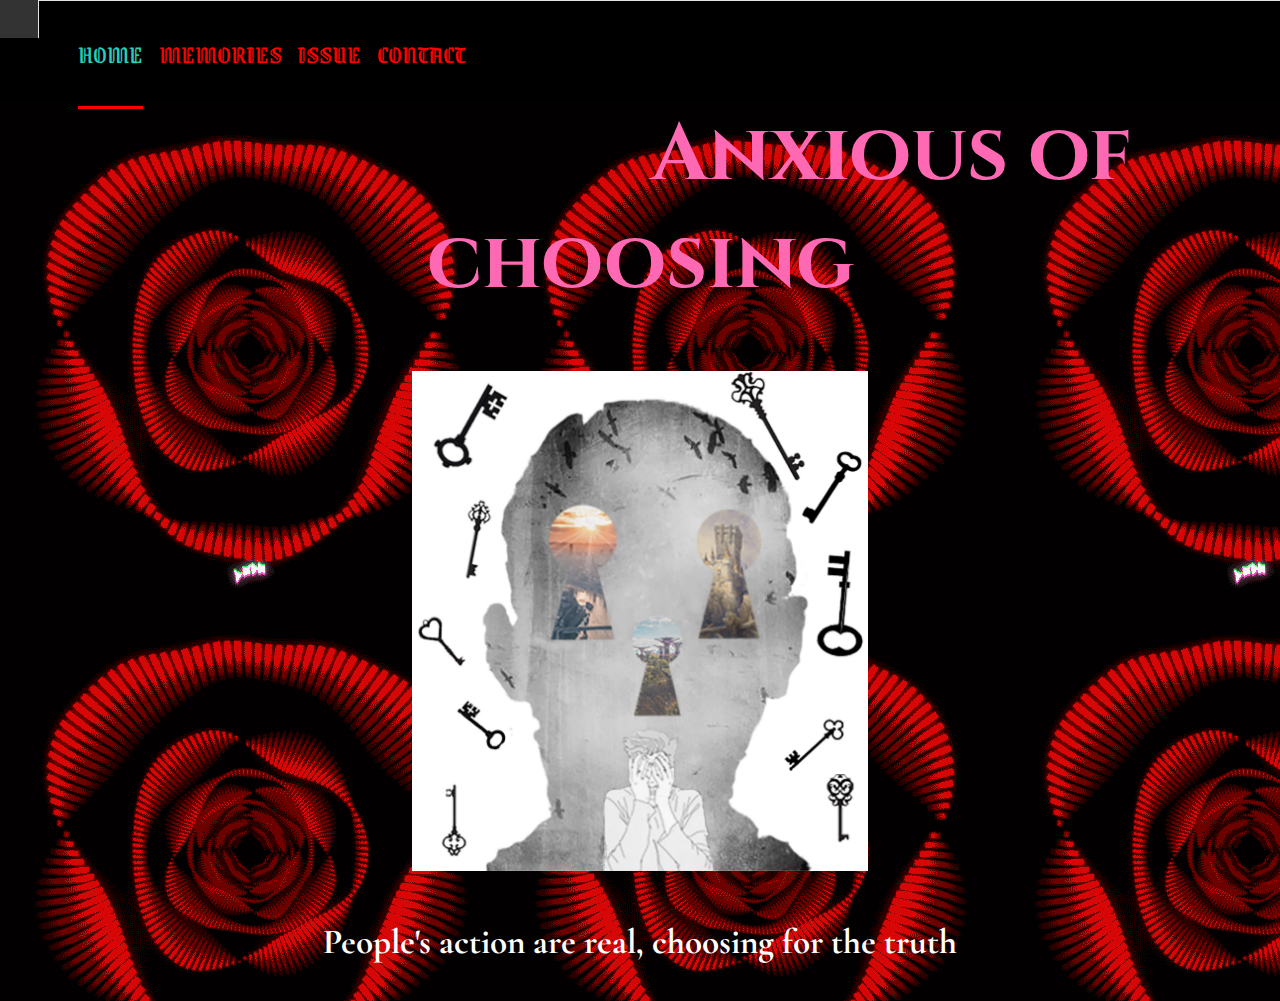
<file: photo1.html>
<!DOCTYPE html>
<html lang="en" dir="ltr">

<head>
  <meta charset="utf-8">
  <title></title>
  <link rel="stylesheet" href="index.css">
</head>

<body>
  <header>
    <a id="logo" href="#"></a>
    <nav>
      <ul>
        <li><a href="index.html" id="current">Home</a></li>
        <li><a href="memories.html">Memories</a></li>
        <li><a href="issue.html">Issue</a></li>
        <li><a href="contact.html">Contact</a></li>
      </ul>
    </nav>
  </header>

  <div class = "ddd">
    <div class="adjust3">
      <h1>Anxious of choosing </h1>
    </div>
    <div class="adjust4">
      <h2><img src="images/anxiousforchoosing2.jpg" style="height:500px;"></h2>
      <h3 style="text-align:center;">People's action are real, choosing for the truth </h3>
    </div>
  </div>

</body>

</html>
</file>
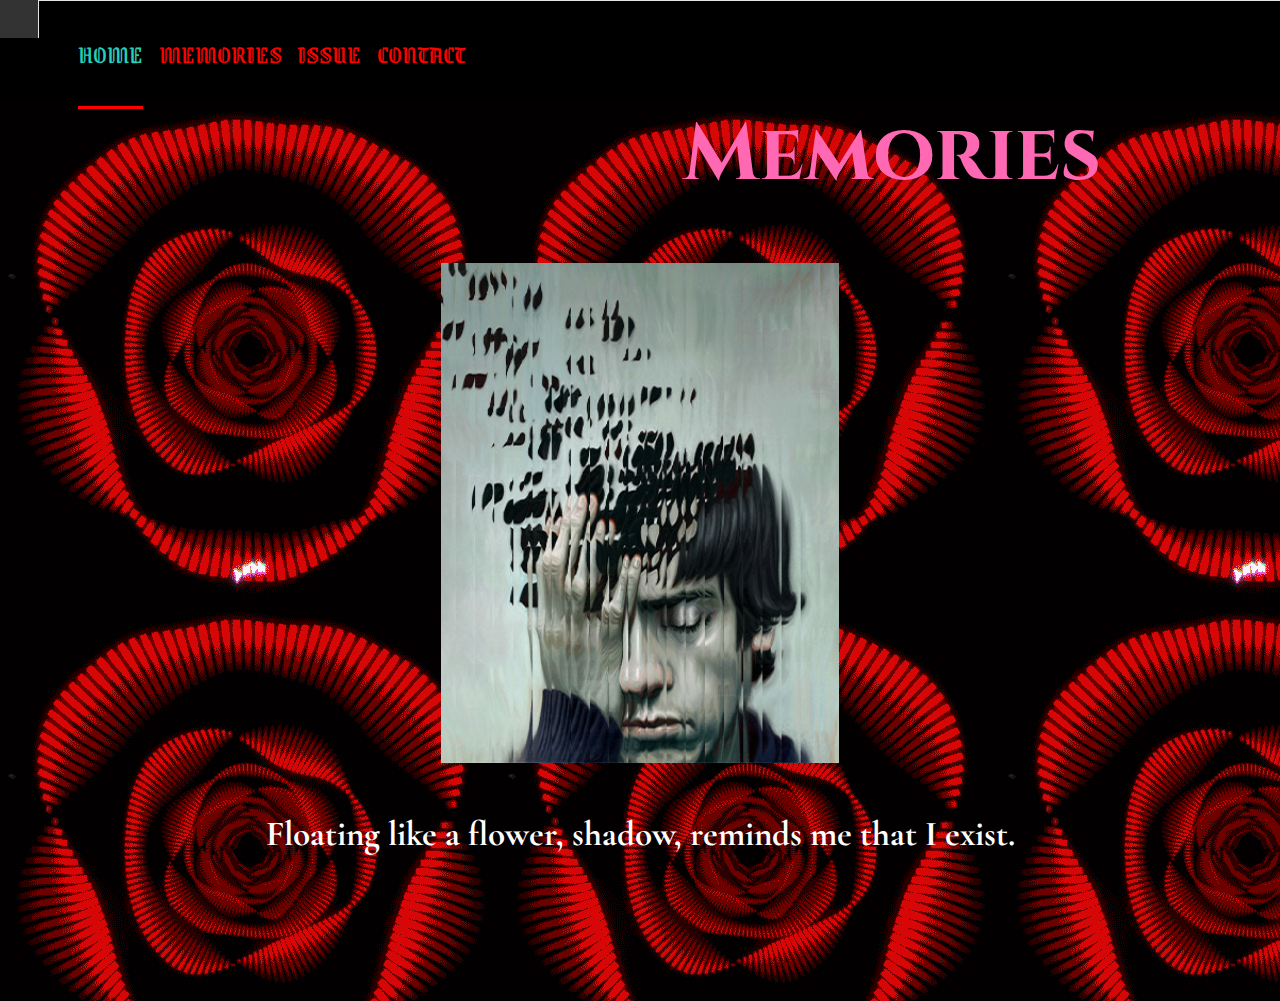
<file: photo2.html>
<!DOCTYPE html>
<html lang="en" dir="ltr">

<head>
  <meta charset="utf-8">
  <title></title>
  <link rel="stylesheet" href="index.css">
</head>

<body>
  <header>
    <a id="logo" href="#"></a>
    <nav>
      <ul>
        <li><a href="index.html" id="current">Home</a></li>
        <li><a href="memories.html">Memories</a></li>
        <li><a href="issue.html">Issue</a></li>
        <li><a href="contact.html">Contact</a></li>
      </ul>
    </nav>
  </header>

  <div class = "ddd">
    <div class="adjust3">
      <h1>Memories</h1>
    </div>
    <div class="adjust4">
      <h2><img src="images/memoriesoffragment.jpg" style="height:500px;"></h2>
      <h3 style="text-align:center;">Floating like a flower, shadow, reminds me that I exist. </h3>
    </div>
  </div>

</body>

</html>
</file>
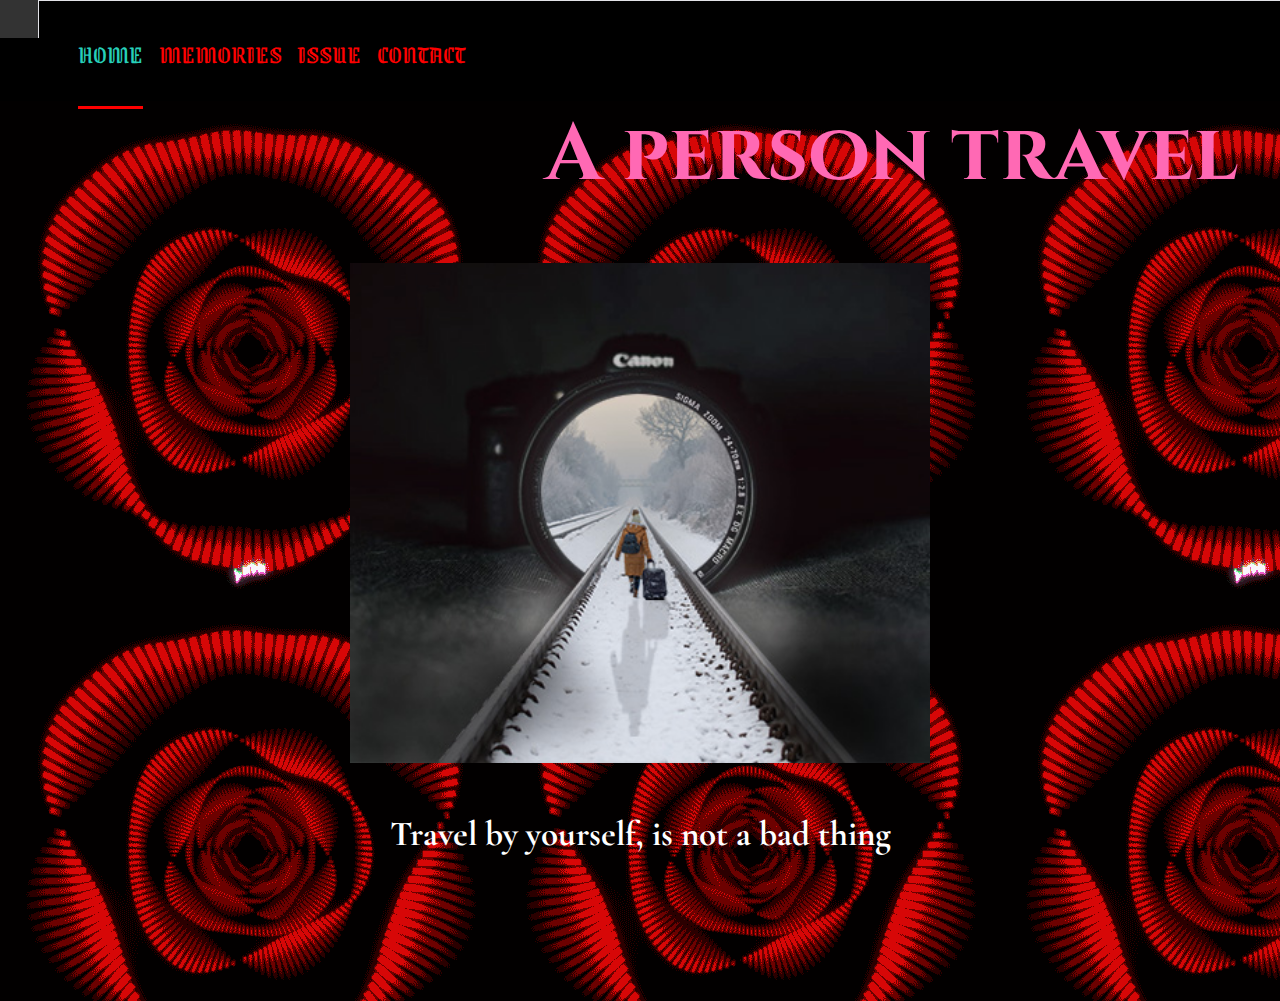
<file: photo3.html>
<!DOCTYPE html>
<html lang="en" dir="ltr">

<head>
  <meta charset="utf-8">
  <title></title>
  <link rel="stylesheet" href="index.css">
</head>

<body>
  <header>
    <a id="logo" href="#"></a>
    <nav>
      <ul>
        <li><a href="index.html" id="current">Home</a></li>
        <li><a href="memories.html">Memories</a></li>
        <li><a href="issue.html">Issue</a></li>
        <li><a href="contact.html">Contact</a></li>
      </ul>
    </nav>
  </header>

  <div class = "ddd">
    <div class="adjust3">
      <h1>A person travel</h1>
    </div>
    <div class="adjust4">
      <h2><img src="images/wintermemory.jpg" style="height:500px;"></h2>
      <h3 style="text-align:center;">Travel by yourself, is not a bad thing</h3>
    </div>
  </div>

</body>

</html>
</file>
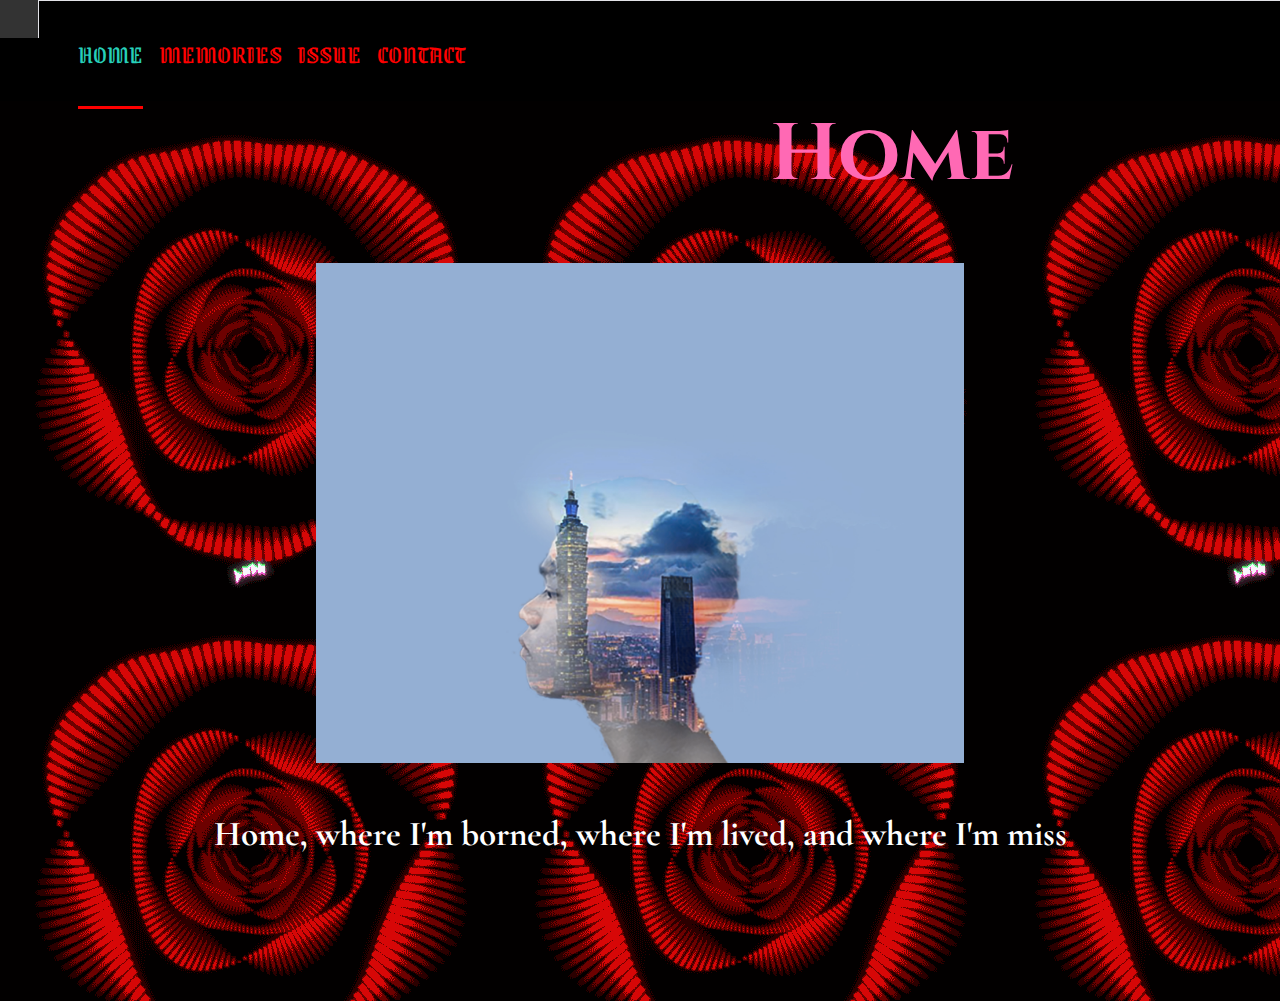
<file: photo4.html>
<!DOCTYPE html>
<html lang="en" dir="ltr">

<head>
  <meta charset="utf-8">
  <title></title>
  <link rel="stylesheet" href="index.css">
</head>

<body>
  <header>
    <a id="logo" href="#"></a>
    <nav>
      <ul>
        <li><a href="index.html" id="current">Home</a></li>
        <li><a href="memories.html">Memories</a></li>
        <li><a href="issue.html">Issue</a></li>
        <li><a href="contact.html">Contact</a></li>
      </ul>
    </nav>
  </header>

  <div class = "ddd">
    <div class="adjust3">
      <h1>Home</h1>
    </div>
    <div class="adjust4">
      <h2><img src="images/Fselfieleft.jpg" style="height:500px;"></h2>
      <h3 style="text-align:center;">Home, where I'm borned, where I'm lived, and where I'm miss</h3>
    </div>
  </div>

</body>

</html>
</file>
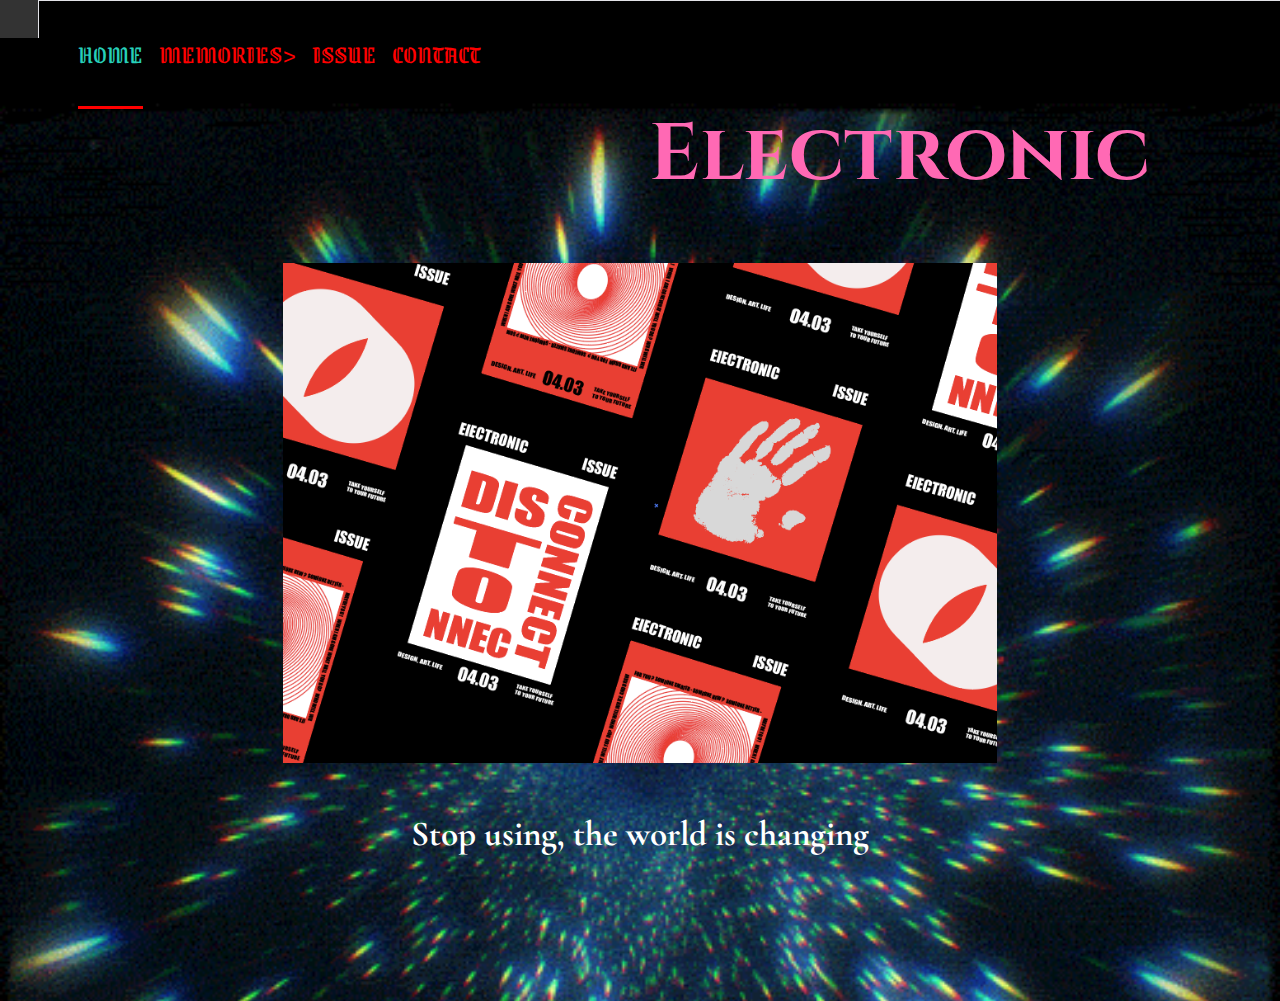
<file: photo5.html>
<!DOCTYPE html>
<html lang="en" dir="ltr">

<head>
  <meta charset="utf-8">
  <title></title>
  <link rel="stylesheet" href="index.css">
</head>

<body>
  <header>
    <a id="logo" href="#"></a>
    <nav>
      <ul>
        <li><a href="index.html" id="current">Home</a></li>
        <li><a href="memories.html">Memories></a></li>
        <li><a href="issue.html">Issue</a></li>
        <li><a href="contact.html">Contact</a></li>
      </ul>
    </nav>
  </header>

  <div class = "ggg">
    <div class="adjust3">
      <h1>Electronic</h1>
    </div>
    <div class="adjust4">
      <h2><img src="images/123.jpg" style="height:500px;"></h2>
      <h3 style="text-align:center;">Stop using, the world is changing</h3>
    </div>
  </div>

</body>

</html>
</file>
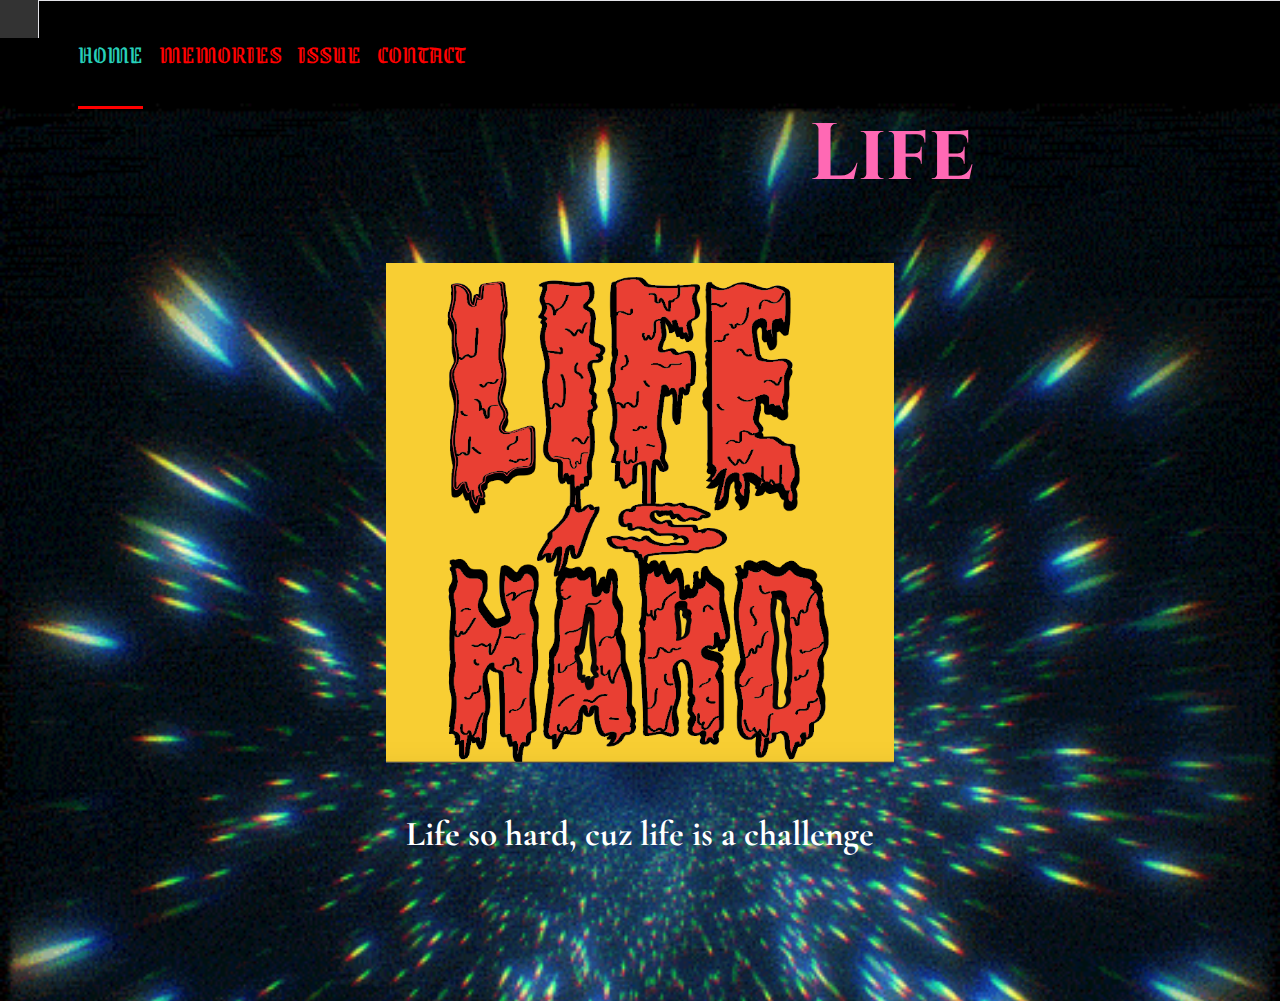
<file: photo6.html>
<!DOCTYPE html>
<html lang="en" dir="ltr">

<head>
  <meta charset="utf-8">
  <title></title>
  <link rel="stylesheet" href="index.css">
</head>

<body>
  <header>
    <a id="logo" href="#"></a>
    <nav>
      <ul>
        <li><a href="index.html" id="current">Home</a></li>
        <li><a href="memories.html">Memories</a></li>
        <li><a href="issue.html">Issue</a></li>
        <li><a href="contact.html">Contact</a></li>
      </ul>
    </nav>
  </header>

  <div class = "ggg">
    <div class="adjust3">
      <h1>Life</h1>
    </div>
    <div class="adjust4">
      <h2><img src="images/112.jpg" style="height:500px;"></h2>
      <h3 style="text-align:center;">Life so hard, cuz life is a challenge</h3>
    </div>
  </div>

</body>

</html>
</file>
<file: index.css>
@import url('https://fonts.googleapis.com/css2?family=Architects+Daughter&family=Caveat&display=swap');
@import url('https://fonts.googleapis.com/css2?family=Architects+Daughter&display=swap');
@import url('https://fonts.googleapis.com/css2?family=Cinzel&display=swap');
@import url('https://fonts.googleapis.com/css2?family=Cinzel&family=Cormorant+Garamond&display=swap');
@import url('https://fonts.googleapis.com/css2?family=Grenze+Gotisch&display=swap');
html {
  font-family: 'Grenze Gotisch', cursive;
  margin: 0px;
  background-color: rgb(0, 0, 0);
}

body{
  margin: 0px;
  padding: 0px;
}
header {
  top: 0;
  right: 0;
  left: 0;
  border-bottom: 1px solid #e3e3e8;
}
#logo {
  float: left;
  font-size: 3em;
  margin: 0;
  padding: .4em;
  text-decoration: none;
  color: #333;
  border-right: 1px solid #e3e3e8;
  transition: .5s all;
}
#logo:hover {
  color: #fafafa;
  background-color: #333;
}
nav {
  float: left;
}
nav ul {
  list-style-type: none;
  margin: 0;
  padding: 2.2em 2em;
}
nav ul li {
  display: inline;
  padding: 0 .4em;
}
nav ul li a {
  color: rgb(255, 0, 0);
  text-decoration: none;
  text-transform: uppercase;
  font-size: 1.6em;
  padding-bottom: 1.3em;
  transition: .5s color;
}
nav ul li a:hover {
  border-bottom: 3px solid rgb(255, 0, 0);
}
#current {
  color: #27cfb9;
  border-bottom: 3px solid rgb(255, 0, 0);
}



.test{
  background-image: url("images/111.gif");
  background-size:contain;
  margin-top: 100px;
  margin-left: 0px;
  height: 100vh;
  width: 100vw;
  font-size: 100px;
  text-align: center;
  color: white;
}
.test2{
  background-image: url("images/717.gif");
  background-size:contain;
  margin-top: 100px;
  margin-left: 0px;
  height: 100vh;
  width: 100vw;
  font-size: 100px;
  text-align: center;
  color: white;
}
.ddd{
  background-image: url("images/456.gif");
  background-size: center;
  margin-top: 100px;
  margin-left: 0px;
  height: 100vh;
  width: 100vw;
  font-size: 100px;
  text-align: center;
  color: white;
}
.ggg{
  background-image: url("images/876.gif");
  background-size: cover;
  margin-top: 100px;
  margin-left: 0px;
  height: 100vh;
  width: 100vw;
  font-size: 100px;
  text-align: center;
  color: white;
}

.adjust{
  padding-top: 150px;
}
.adjust3{
  font-size: 40px;
  color: hotpink;
  font-family: 'Cinzel', serif;
}
.adjust2{
  font-size: 30px;
  color: #ffffff;

}
.adjust4{
  font-size: 30px;
  color: white;
  font-family: 'Cormorant Garamond', serif;
}

.aaa{
  background-image: url("images/123.gif");

}
.bbb{
  background-image: url("images/332.gif");
}
.photos{
  padding-left: 2.5%;
  padding-right: 2.5%;
  background-color: black;
  display: grid;
  grid-template-columns: repeat(2,1fr);
  grid-template-rows:repeat(2,400px);
  grid-gap: 20px;
  margin-top : 150px;
  margin-left: 30%;
  margin-right:30%;
  grid-template-areas:
  "remorse lastdance "
  "finesse dawn";

}
.photos2{
  padding-left: 2.5%;
  padding-right:2.5%;
  background-color: black;
  display: grid;
  grid-template-columns: repeat(2,1fr);
  grid-template-rows:repeat(2,400px);
  grid-gap: 20px;
  margin-top : 150px;
  margin-left: 30%;
  margin-right:30%;
  grid-template-areas:
  "embrace future "
  "hope retro";

}
@media only screen and (max-width: 768px) {
  .photos {
    padding-left: 2.5%;
    padding-right: 2.5%;
    background-color: black;
    display: grid;
    grid-template-columns: repeat(2,1fr);
    grid-template-rows: repeat(2,700px);
    grid-gap: 20px;
    margin-top: 150px;
    margin-left: 0px;
    margin-right: 0px;
    grid-template-areas:
        "remorse lastdance "
        "finesse dawn";
}
.photos2{
  padding-left: 2.5%;
  padding-right:2.5%;
  background-color: black;
  display: grid;
  grid-template-columns: repeat(2,1fr);
  grid-template-rows:repeat(2,700px);
  grid-gap: 20px;
  margin-top : 150px;
  margin-left: 0px;
  margin-right:0px;
  grid-template-areas:
  "embrace future "
  "hope retro";
}
}


.photo-item{
  text-align: center;
  color: white;
  font-family : 'Open Sans', sans-serif;
}

.photo1{
  grid-area:remorse;
  opacity: 0.5;
  background-image: url("images/anxiousforchoosing2.jpg");
  background-size: cover;
  background-repeat: no-repeat;
  background-position: center;
  transition: all ease-in-out 450ms;
}

.photo1:hover{
  opacity: 1;
}

.photo2{
  grid-area:lastdance;
  opacity: 0.5;
  background-image: url("images/memoriesoffragment.jpg");
  background-size: cover;
  background-repeat: no-repeat;
  background-position: center;
  transition: all ease-in-out 450ms;
}

.photo2:hover{
  opacity: 1;
}

.photo3{
  grid-area:dawn;
  opacity: 0.5;
  background-image: url("images/wintermemory.jpg");
  background-size: cover;
  background-repeat: no-repeat;
  background-position: center;
  transition: all ease-in-out 450ms;
}

.photo3:hover{
  opacity: 1;
}

.photo4{
  grid-area:finesse;
  opacity: 0.5;
  background-image: url("images/Fselfieleft.jpg");
  background-size: conver;
  background-repeat: no-repeat;
  background-position: center;
  transition: all ease-in-out 450ms;
}

.photo4:hover{
  opacity: 1;
}

.photo5{
  grid-area:future;
  opacity: 0.5;
  background-image: url("images/123.jpg");
  background-size: cover;
  background-repeat: no-repeat;
  background-position: center;
  transition: all ease-in-out 450ms;
}

.photo5:hover{
  opacity: 1;
}
.photo6{
  grid-area:embrace;
  opacity: 0.5;
  background-image: url("images/112.jpg");
  background-size: cover;
  background-repeat: no-repeat;
  background-position: center;
  transition: all ease-in-out 450ms;
}
.photo6:hover{
  opacity: 1;
}










#contact {
  width: 100%;
  height: 100vh;
  background-image:url("images/444.gif");
  overflow: hidden;
  padding-bottom: 200px;
}

.section-header {
  text-align: center;
  margin: 0 auto;
  padding-top: 50px;
  margin-bottom: 50px;
  letter-spacing: 6px;
  color: hotpink;
  font-size: 100px;
  margin-bottom: 25px;
}


/* Begin Left Contact Page */


.send-text {
  display: block;
  margin-top: 10px;
  font: 300 14px "Lato", sans-serif;
  letter-spacing: 2px;
}

.button:hover {
  transform: translate3d(0px, -29px, 0px);
}

/* Begin Right Contact Page */
.direct-contact-container {
  max-width: 400px;
  margin-left: 35%;
  text-align:center;
  margin-top: 5px;
}

/* Location, Phone, Email Section */
.contact-list {
  list-style-type: none;
  margin-left: -30px;
  padding-right: 20px;
}

.list-item {
  line-height: 4;
  color: #aaa;
}

.contact-text {
  font-family: 'Changa', sans-serif;
font-family: 'Grenze Gotisch', cursive;
  letter-spacing: 1.9px;
  color: rgb(237, 245, 131);
}

.place {
  margin-left: 62px;
}

.phone {
  margin-left: 56px;
}

.gmail {
  margin-left: 52px;
}

.contact-text a {
  color:  rgb(237, 245, 131);
  text-decoration: none;
  transition-duration: 0.2s;
}

.contact-text a:hover {
  color: #fff;
  text-decor3ation: none;
}



}
</file>
